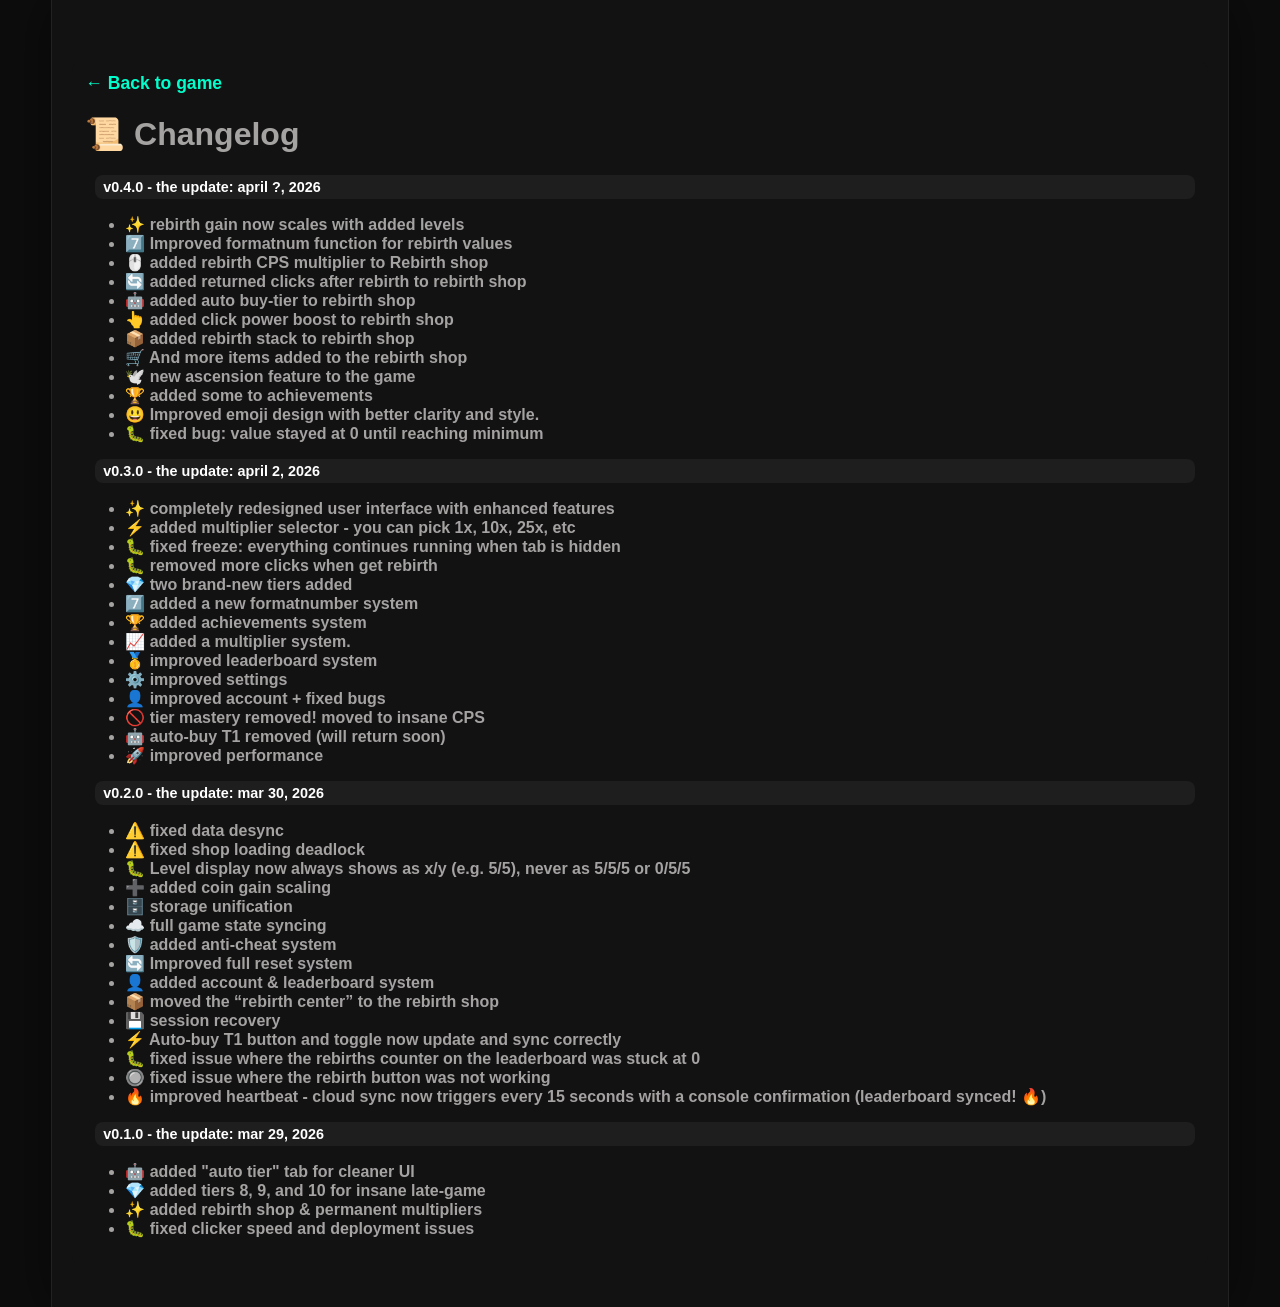
<file: changelog.html>
<!DOCTYPE html>
<html lang="en">
<head>
    <meta charset="UTF-8">
    <meta name="viewport" content="width=device-width, initial-scale=1.0">
    <title>changelog</title>
    <link rel="stylesheet" href="style.css">
    <link rel="stylesheet" href="font.css">
</head>
<body>

    <div class="main">
        <div class="left">

 <div class="changelog" id="versions">
    <div class="multiplier-bar">
        <a href="index.html" class="changelog-link" style="font-family: sans-serif;">← Back to game</a>
        <h1>📜 Changelog</h1>
        
        <div class="version">
            <p class="version-tag">v0.4.0 - the update: april ?, 2026</p>
            <ul>
                <li>✨ rebirth gain now scales with added levels</li>
                <li>7️⃣ Improved formatnum function for rebirth values</li>
                <li>🖱️ added rebirth CPS multiplier to Rebirth shop</li>
                <li>🔄 added returned clicks after rebirth to rebirth shop</li>
                <li>🤖 added auto buy-tier to rebirth shop</li>
                <li>👆 added click power boost to rebirth shop</li>
                <li>📦 added rebirth stack to rebirth shop</li>
                <li>🛒 And more items added to the rebirth shop</li>
                <li>🕊️ new ascension feature to the game</li>
                <li>🏆 added some to achievements</li>
                <li>😃 Improved emoji design with better clarity and style.</li>
                <li>🐛 fixed bug: value stayed at 0 until reaching minimum</li>
            </ul>
        </div>
        <div class="version">
            <p class="version-tag">v0.3.0 - the update: april 2, 2026</p>
            <ul>
                <li>✨ completely redesigned user interface with enhanced features</li>
                <li>⚡ added multiplier selector - you can pick 1x, 10x, 25x, etc</li>
                <li>🐛 fixed freeze: everything continues running when tab is hidden</li>
                <li>🐛 removed more clicks when get rebirth</li>
                <li>💎 two brand-new tiers added</li>
                <li>7️⃣ added a new formatnumber system</li>
                <li>🏆 added achievements system</li>
                <li>📈 added a multiplier system.</li>
                <li>🥇 improved leaderboard system</li>
                <li>⚙️ improved settings</li>
                <li>👤 improved account + fixed bugs</li>
                <li>🚫 tier mastery removed! moved to insane CPS</li>
                <li>🤖 auto-buy T1 removed (will return soon)</li>
                <li>🚀 improved performance </li>
            </ul>
        </div>
        <div class="version">
            <p class="version-tag">v0.2.0 - the update: mar 30, 2026</p>
            <ul>
                <li>⚠️ fixed data desync</li>
                <li>⚠️ fixed shop loading deadlock</li>
                <li>🐛 Level display now always shows as <b>x/y</b> (e.g. 5/5), never as 5/5/5 or 0/5/5</li>
                <li>➕ added coin gain scaling</li>
                <li>🗄️ storage unification</li>
                <li>☁️ full game state syncing</li>
                <li>🛡️ added anti-cheat system</li>
                <li>🔄 Improved full reset system</li>
                <li>👤 added account & leaderboard system</li>
                <li>📦 moved the “rebirth center” to the rebirth shop</li>
                <li>💾 session recovery</li>
                <li>⚡ Auto-buy T1 button and toggle now update and sync correctly</li>
                <li>🐛 fixed issue where the rebirths counter on the leaderboard was stuck at 0</li>
                <li>🔘 fixed issue where the rebirth button was not working</li>
                <li>🔥 improved heartbeat - cloud sync now triggers every 15 seconds with a console confirmation (leaderboard synced! 🔥)</li>
            </ul>
        </div>
        <div class="version">
            <p class="version-tag">v0.1.0 - the update: mar 29, 2026</p>
            <ul>
                <li>🤖 added "auto tier" tab for cleaner UI</li>
                <li>💎 added tiers 8, 9, and 10 for insane late-game</li>
                <li>✨ added rebirth shop & permanent multipliers</li>
                <li>🐛 fixed clicker speed and deployment issues</li>
            </ul>
        </div>
    </div>
</body>
</html>
</file>
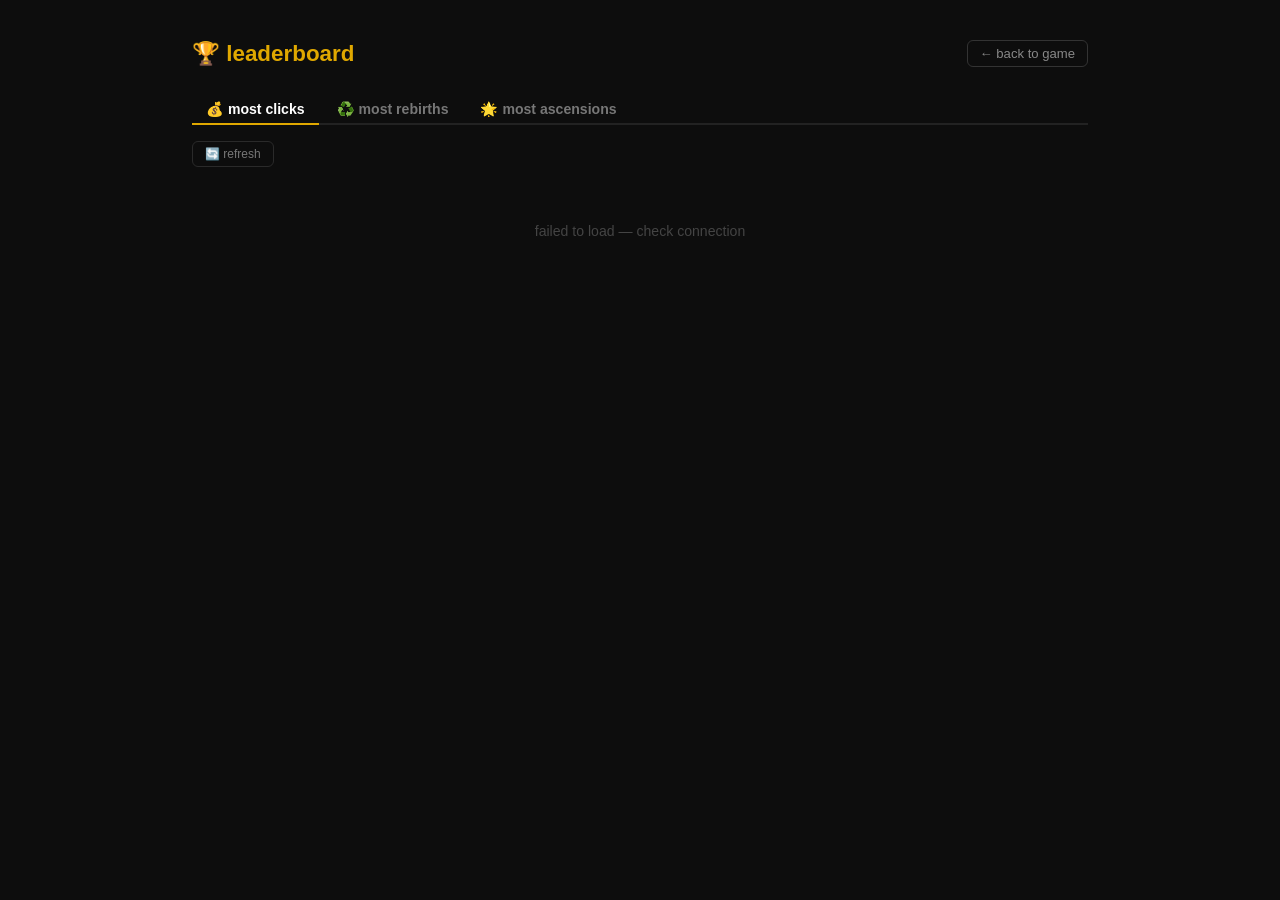
<file: leaderboard.html>
<!DOCTYPE html>
<html lang="en">
<head>
  <meta charset="UTF-8">
  <meta name="viewport" content="width=device-width, initial-scale=1.0">
  <title>leaderboard — ns's infinite clicker z</title>
  <link rel="stylesheet" href="style.css">
  <style>
    .lb-page {
      min-height: 100vh;
      background: #0d0d0d;
      display: flex;
      justify-content: center;
      padding: 40px 20px;
    }

    .lb-container {
      width: min(70vw, 1200px);
      max-width: 1200px;
    }

    .lb-header {
      display: flex;
      align-items: center;
      justify-content: space-between;
      margin-bottom: 28px;
    }

    .lb-title {
      color: #fff;
      font-size: 1.4rem;
      font-family: Arial, sans-serif;
      font-weight: bold;
    }

    .lb-title span {
      color: #e0a800;
    }

    .lb-back {
      color: #888;
      font-size: 0.82rem;
      font-family: Arial, sans-serif;
      text-decoration: none;
      border: 1px solid #333;
      padding: 5px 12px;
      border-radius: 6px;
      transition: color 0.15s, border-color 0.15s;
    }

    .lb-back:hover { color: #fff; border-color: #777; }

    .lb-tabs {
      display: flex;
      gap: 4px;
      margin-bottom: 16px;
      border-bottom: 2px solid #222;
    }

    .lb-tab {
      background: none;
      border: none;
      color: #777;
      font-size: 0.88rem;
      font-family: Arial, sans-serif;
      font-weight: bold;
      padding: 6px 14px;
      cursor: pointer;
      border-bottom: 2px solid transparent;
      margin-bottom: -2px;
      transition: color 0.15s;
    }

    .lb-tab.active { color: #fff; border-bottom-color: #e0a800; }
    .lb-tab:hover:not(.active) { color: #aaa; }

    .lb-table {
      width: 100%;
      border-collapse: collapse;
    }

    .lb-table th {
      color: #555;
      font-size: 0.72rem;
      font-family: Arial, sans-serif;
      text-transform: uppercase;
      letter-spacing: 0.06em;
      padding: 0 12px 10px;
      text-align: left;
      border-bottom: 1px solid #1e1e1e;
    }

    .lb-table th:last-child { text-align: right; }

    .lb-row {
      border-bottom: 1px solid #181818;
      transition: background 0.1s;
    }

    .lb-row:hover { background: #161616; }

    .lb-row td {
      padding: 12px;
      font-family: Arial, sans-serif;
      font-size: 0.88rem;
      vertical-align: middle;
    }

    .lb-rank {
      color: #555;
      font-size: 0.8rem;
      width: 36px;
    }

    .lb-rank.gold   { color: #ffd700; font-weight: bold; font-size: 1rem; }
    .lb-rank.silver { color: #c0c0c0; font-weight: bold; font-size: 1rem; }
    .lb-rank.bronze { color: #cd7f32; font-weight: bold; font-size: 1rem; }

    .lb-name {
      color: #e0e0e0;
      font-weight: bold;
    }

    .lb-name.is-you { color: #15eb55; }
    .lb-name.is-you::after { content: ' (you)'; color: #555; font-size: 0.72rem; font-weight: normal; }

    .lb-val {
      color: #aaa;
      text-align: right;
    }

    .lb-empty {
      color: #444;
      font-size: 0.88rem;
      font-family: Arial, sans-serif;
      text-align: center;
      padding: 40px 0;
    }

    .lb-loading {
      color: #555;
      font-size: 0.88rem;
      font-family: Arial, sans-serif;
      text-align: center;
      padding: 40px 0;
      animation: lb-pulse 1.2s ease infinite;
    }

    @keyframes lb-pulse {
      0%, 100% { opacity: 1; }
      50% { opacity: 0.4; }
    }

    .lb-refresh {
      background: none;
      border: 1px solid #2a2a2a;
      color: #777;
      font-size: 0.75rem;
      font-family: Arial, sans-serif;
      padding: 5px 12px;
      border-radius: 6px;
      cursor: pointer;
      margin-bottom: 16px;
      transition: color 0.15s, border-color 0.15s;
    }

    .lb-refresh:hover { color: #aaa; border-color: #444; }

    .lb-you-row td { background: #0d1a0d; }
    .lb-you-row:hover td { background: #0f200f; }
  </style>
</head>
<body>
  <div class="lb-page">
    <div class="lb-container">

      <div class="lb-header">
        <div class="lb-title">🏆 <span>leaderboard</span></div>
        <a href="index.html" class="lb-back">← back to game</a>
      </div>

      <div class="lb-tabs">
        <button class="lb-tab active" onclick="switchTab('clicks')">💰 most clicks</button>
        <button class="lb-tab" onclick="switchTab('rebirths')">♻️ most rebirths</button>
        <button class="lb-tab" onclick="switchTab('ascensions')">🌟 most ascensions</button>
      </div>

      <button class="lb-refresh" onclick="loadLeaderboard()">🔄 refresh</button>

      <div id="lb-content">
        <div class="lb-loading">loading...</div>
      </div>

    </div>
  </div>

  <script>
    const SB_URL = 'https://hrmnvtbpjjpsxmhtacgz.supabase.co';
    const SB_KEY = 'sb_publishable_jlbV4rkPHukjiGew8jV9Mw_k2Mo4_rg';
    const SESSION_KEY = 'ns_clicker_session';

    let currentTab = 'clicks';
    let currentUser = null;

    try {
      const s = localStorage.getItem(SESSION_KEY);
      if (s) currentUser = JSON.parse(s);
    } catch {}

    function formatNum(n) {
      if (n >= 1e15) return (n / 1e15).toFixed(2) + 'Qd';
      if (n >= 1e12) return (n / 1e12).toFixed(2) + 'T';
      if (n >= 1e9)  return (n / 1e9).toFixed(2)  + 'B';
      if (n >= 1e6)  return (n / 1e6).toFixed(2)  + 'M';
      if (n >= 1e3)  return (n / 1e3).toFixed(1)  + 'K';
      return Math.floor(n).toString();
    }

    function rankLabel(i) {
      if (i === 0) return { text: '🥇', cls: 'gold' };
      if (i === 1) return { text: '🥈', cls: 'silver' };
      if (i === 2) return { text: '🥉', cls: 'bronze' };
      return { text: `#${i + 1}`, cls: '' };
    }

    function switchTab(tab) {
      currentTab = tab;
      document.querySelectorAll('.lb-tab').forEach((b, i) => {
        b.classList.toggle('active',
          (i === 0 && tab === 'clicks') ||
          (i === 1 && tab === 'rebirths') ||
          (i === 2 && tab === 'ascensions')
        );
      });
      loadLeaderboard();
    }

    async function loadLeaderboard() {
      document.getElementById('lb-content').innerHTML = '<div class="lb-loading">loading...</div>';

      const col = currentTab === 'clicks' ? 'clicks' : currentTab === 'rebirths' ? 'rebirths' : 'ascensions';
      const url = `${SB_URL}/rest/v1/players?select=username,clicks,rebirths,ascensions&order=${col}.desc.nullslast&limit=50`;

      try {
        const res = await fetch(url, {
          headers: { 'apikey': SB_KEY, 'Authorization': `Bearer ${SB_KEY}` }
        });
        const rows = await res.json();

        if (!rows || rows.length === 0) {
          document.getElementById('lb-content').innerHTML = '<div class="lb-empty">no players yet — be the first!</div>';
          return;
        }

        const colLabel = col === 'clicks' ? 'clicks' : col === 'rebirths' ? 'rebirths' : 'ascensions';

        const html = `
          <table class="lb-table">
            <thead>
              <tr>
                <th>#</th>
                <th>player</th>
                <th style="text-align:right">${colLabel}</th>
              </tr>
            </thead>
            <tbody>
              ${rows.map((row, i) => {
                const rank = rankLabel(i);
                const isYou = currentUser && row.username === currentUser.username;
                const val = col === 'clicks' ? formatNum(row.clicks)
                          : col === 'rebirths' ? formatNum(row.rebirths)
                          : (row.ascensions != null ? row.ascensions : '—');
                return `
                  <tr class="lb-row ${isYou ? 'lb-you-row' : ''}">
                    <td class="lb-rank ${rank.cls}">${rank.text}</td>
                    <td class="lb-name ${isYou ? 'is-you' : ''}">${row.username}</td>
                    <td class="lb-val">${val}</td>
                  </tr>
                `;
              }).join('')}
            </tbody>
          </table>
        `;
        document.getElementById('lb-content').innerHTML = html;
      } catch (e) {
        document.getElementById('lb-content').innerHTML = '<div class="lb-empty">failed to load — check connection</div>';
      }
    }

    loadLeaderboard();
  </script>
</body>
</html>
</file>
<file: style.css>
* {
    box-sizing: border-box;
}

/*-------------------Screen-------------------*/

body {
    margin: 0;
    padding: 0;
    min-height: 100vh;
    background-color: #0d0d0d;
    display: flex;
    justify-content: center;
}

.main {
    width: 92%;
    min-height: 100vh;
    background-color: #121212;
    display: flex;
    padding: 20px;
    box-shadow: 0 0 50px rgba(0, 0, 0, 0.5);
    border-left: 1px solid #222222;
    border-right: 1px solid #222222;
}

.left {
    flex: 1;
    display: flex;
    flex-direction: column;
    align-items: center;
    padding-top: 40px;
    background-color: #121212;
}

/* stat box */
.left .stat-box {
    background-color: #1e1e1e;
    margin-top: -40px;
    padding: 12px;
    border-radius: 12px;
    margin-bottom: 20px;
    width: 100%;
    text-transform: lowercase;
    color: #00ffcc;
    font-size: 1.1rem;
}

.stat-grid {
    display: flex;
    justify-content: space-between;
    gap: 12px;
    width: 100%;
}

.stat-item {
    flex: 1;
    display: flex;
    flex-direction: column;
    align-items: center;
    min-width: 0;
}

.stat-label { /* Clicks, Rebirth, */
    color: #e7e7e7;
    font-size: 1.25rem;
    font-weight: bold;
    margin-bottom: 6px;
    text-transform: lowercase;
}

.stat-value {
    color: #FFCC00;
    font-size: 1.7rem;
    font-weight: bold;
    font-family: 'Arial', sans-serif;
    display: block;
    word-break: break-all;
    text-transform: none;
}

/*------------Multiplier container------------*/

.multiplier-container {
    gap: 2px;
    margin-top: 8px;
    margin-left: -5px;
    align-self: flex-start;
    width: 100%;
    background: none;
    padding: 4px;
    border-radius: 12px;
    border: 0px solid rgba(255, 255, 255, 0.1);
}

/* The specific font chosen */
.mult-btn {
    background: transparent;
    border: none;
    color: white;
    padding: 8px 16px;
    border-radius: 8px;
    font-family: sans-serif;
    font-weight: bold;
    transition: all 0.2s ease;
}

/* The text color */
.mult-btn.active {
    background: none;
    color: #1bff7a;
}

.mult-btn:hover {
    background: rgba(255, 255, 255, 0.1);
}

/* 1, 10, 25, 50, max */
.multiplier-bar {
    color: #a5a2a2;
    background: none;
    font-size: 1rem;
    font-family: sans-serif;
    padding: 1px 1px;
    border-radius: 5px 5px 0 0;
    width: 100%;
}

/*---------------------------------------------*/

.clicks-cost {
    color: #15eb55;
    font-size: 1.7rem;
    font-family: 'Arial', sans-serif;
    display: block;
    margin-top: 0px;
    text-transform:none
}

.cps-label {
    color: #888;
    font-size: 0.9rem;
    margin-bottom: 0;
    text-transform: lowercase;
}

/* clicker button */
.click-btn {
    padding: 5px 20px;
    background: #6200EE;
    box-shadow: 0 5px #3700b3;
    border: none;
    border-radius: 20px;
    cursor: pointer;
    transition: transform 0.1s;
    outline: none;
    margin-top: 20px;
}

.click-btn img {
    width: 100px;
    filter: drop-shadow(0 0 15px rgba(0, 255, 204, 0.2));
    pointer-events: none;
}

.click-btn:active {
    transform: scale(0.95);
    box-shadow: 0 2px #3700b3;
}

@keyframes pop {
    0%   { transform: scale(1); }
    40%  { transform: scale(0.92); }
    100% { transform: scale(1); }
}

.click-btn.pop {
    animation: pop 0.12s ease;
}

/* nav tabs */
.nav-container {
    display: flex;
    align-items: center;
    gap: 8px;
    margin-top: 20px;
    width: 100%;
    border-bottom: 2px solid rgba(65, 61, 61, 0.596);
    padding-bottom: 0px;
}

/* Push the last button (Settings) to the right */
.nav-container .nav-btn:last-child {
    margin-left: auto;
}

.nav-btn {
    background: none;
    border: none;
    color: #a5a2a2;
    font-size: 1rem;
    font-weight: bold;
    cursor: pointer;
    padding: 4px 10px;
    border-radius: 6px 6px 0 0;
    text-transform: lowercase;
    transition: background 0.15s;
}

.nav-btn:hover {
    background: rgba(204, 0, 0, 0.15);
}

.nav-btn.active {
    background: rgba(78, 77, 82, 0.25);
    color: #ffffff;
    border-bottom: 2px solid #585454;
}

/* shop panel */
.shop-panel {
    width: 100%;
    margin-top: 12px;
}

.hidden {
    display: none !important;
}

.shop-panel.hidden {
    display: none;
}

/*--------------------Tiers--------------------*/

/* tier grid */
.tier-grid {
    display: grid;
    grid-template-columns: repeat(3, 1fr);
    gap: 10px;
    width: 100%;
}

/* tier card */
.tier-card {
    background-color: #1e1e1e;
    border: 1px solid #2e2e2e;
    border-radius: 12px;
    padding: 14px 12px;
    display: flex;
    flex-direction: column;
    align-items: center;
    gap: 8px;
    transition: border-color 0.2s, background 0.2s;
}

.tier-card:not(.tier-locked):hover {
    background-color: #252525;
    border-color: #555;
}

.tier-card.tier-locked {
    opacity: 0.45;
}

.tier-name {
    color: #ffffff;
    font-weight: bold;
    font-size: 1rem;
    font-family: Arial, sans-serif;
}

.tier-stats {
    color: #aaaaaa;
    font-size: 0.78rem;
    font-family: Arial, sans-serif;
    text-align: center;
}

.tier-buy-btn {
    width: 100%;
    padding: 6px 0;
    background-color: #2a2a2a;
    border: 1px solid #3a3a3a;
    border-radius: 6px;
    color: #888;
    font-size: 0.85rem;
    font-family: Arial, sans-serif;
    cursor: not-allowed;
    transition: background 0.15s, color 0.15s;
}

.tier-buy-btn.buyable {
    background-color: #2e2e2e;
    color: #ccc;
    cursor: pointer;
    border-color: #555;
}

.tier-buy-btn.buyable:hover {
    background-color: #3a3a3a;
    color: #fff;
}

.tier-owned {
    color: #555;
    font-size: 0.75rem;
    font-family: Arial, sans-serif;
}

.tier-owned.has-owned {
    color: #e0a800;
}

/*------------------Rebirths------------------*/

.rebirth-card {
    background-color: #1e1e1e;
    border: 1px solid #2e2e2e;
    border-radius: 12px;
    padding: 20px 16px;
    display: flex;
    flex-direction: column;
    align-items: center;
    gap: 8px;
    margin-top: 8px;
}

.rebirth-title {
    color: #ffffff;
    font-weight: bold;
    font-size: 1.1rem;
    font-family: Arial, sans-serif;
}

.rebirth-desc {
    color: #aaaaaa;
    font-size: 0.82rem;
    font-family: Arial, sans-serif;
    text-align: center;
    line-height: 1.5;
}

.rebirth-cost-label {
    color: #15eb55;
    font-size: 0.82rem;
    font-family: Arial, sans-serif;
}

.rebirth-owned {
    color: #e0a800;
    font-size: 0.78rem;
    font-family: Arial, sans-serif;
}

.rebirth-btn {
    width: 100%;
    padding: 8px 0;
    background-color: #2a2a2a;
    border: 1px solid #3a3a3a;
    border-radius: 6px;
    color: #888;
    font-size: 0.85rem;
    font-family: Arial, sans-serif;
    cursor: not-allowed;
    margin-top: 4px;
    transition: background 0.15s, color 0.15s;
}

.rebirth-btn.rebirth-buyable {
    background-color: #2e1a1a;
    color: #ff6b6b;
    cursor: pointer;
    border-color: #ff4444;
}

.rebirth-btn.rebirth-buyable:hover {
    background-color: #3a2020;
    color: #ff4444;
}

/*-----------Rebirth Upgrade Shop-------------*/

.rb-section-label {
    color: #e0a800;
    font-size: 0.78rem;
    font-family: Arial, sans-serif;
    font-weight: bold;
    letter-spacing: 0.08em;
    text-transform: uppercase;
    border-bottom: 1px solid #e0a80055;
    padding-bottom: 6px;
    margin-bottom: 12px;
    margin-top: 8px;
    width: 100%;
}

.rb-upg-grid {
    display: grid;
    grid-template-columns: repeat(3, 1fr);
    gap: 10px;
    width: 100%;
}

.rb-upg-card {
    background-color: #1a1a1a;
    border: 1px solid #2e2e2e;
    border-radius: 12px;
    padding: 14px 12px;
    display: flex;
    flex-direction: column;
    align-items: center;
    gap: 8px;
    transition: border-color 0.2s;
}

.rb-upg-card:hover {
    border-color: #e0a80066;
}

.rb-upg-title {
    color: #ffffff;
    font-weight: bold;
    font-size: 0.9rem;
    font-family: Arial, sans-serif;
    text-align: center;
}

.rb-upg-desc {
    color: #aaaaaa;
    font-size: 0.78rem;
    font-family: Arial, sans-serif;
    text-align: center;
    line-height: 1.4;
    min-height: 2.8em;
}

.rb-upg-btn {
    width: 100%;
    padding: 6px 0;
    background-color: #2a2a2a;
    border: 1px solid #3a3a3a;
    border-radius: 6px;
    color: #888;
    font-size: 0.8rem;
    font-family: Arial, sans-serif;
    cursor: not-allowed;
    transition: background 0.15s, color 0.15s;
}

.rb-upg-btn.buyable {
    background-color: #2a2200;
    border-color: #e0a800;
    color: #e0a800;
    cursor: pointer;
}

.rb-upg-btn.buyable:hover {
    background-color: #3a3000;
    color: #ffd000;
}

.rb-upg-btn.maxed {
    background-color: #1a2a1a;
    border-color: #2a5a2a;
    color: #4caf50;
    cursor: default;
}

.rb-upg-level {
    color: #555;
    font-size: 0.72rem;
    font-family: Arial, sans-serif;
}

.rebirth-gain-label {
    color: #e0a800;
    font-size: 0.82rem;
    font-family: Arial, sans-serif;
}

.rebirth-btn.rebirth-buyable {
    background-color: #2a2200;
    color: #e0a800;
    cursor: pointer;
    border-color: #e0a800;
    font-weight: bold;
    font-size: 1rem;
    letter-spacing: 0.05em;
}

.rebirth-btn.rebirth-buyable:hover {
    background-color: #3a3000;
    color: #ffd000;
}

/*------------------Settings------------------*/

.reset-btn {
    margin-top: 20px;
    background: none;
    border: 1px solid #333;
    color: #ffffff;
    font-size: 0.75rem;
    padding: 5px 12px;
    border-radius: 6px;
    cursor: pointer;
    font-family: Arial, sans-serif;
    transition: color 0.15s, border-color 0.15s;
}

.reset-btn:hover {
    color: #ff4444;
    border-color: #ff4444;
}

/* settings panel */
.settings-section {
    margin-top: 16px;
    padding: 16px;
    background-color: #1e1e1e;
    border: 1px solid #2e2e2e;
    border-radius: 12px;
}

.settings-label {
    color: #ff3636;
    font-size: 0.75rem;
    font-family: Arial, sans-serif;
    text-transform: lowercase;
    margin: 0 0 10px 0;
    letter-spacing: 0.05em;
}

.settings-reset-btn {
    margin-top: 0;
}

/*-----------------Changeolog-----------------*/

.version-footer {
    margin-top: 16px;
    padding: 16px;
    background-color: none;
    border: 1px solid none;
    border-radius: 12px;
}

.version-btn {
    margin-top: 20px;
    background: none;
    border: 1px solid #333;
    color: #ffffff;
    font-size: 0.75rem;
    padding: 5px 12px;
    border-radius: 6px;
    cursor: pointer;
    transition: color 0.15s, border-color 0.15s;
}

/*--------------------------------------------*/

/*-----------------Achievements---------------*/

.ach-grid {
    width: 100%;
}

.ach-summary {
    display: flex;
    justify-content: space-between;
    align-items: center;
    color: #888;
    font-size: 0.75rem;
    font-family: Arial, sans-serif;
    padding: 6px 2px 10px;
    border-bottom: 1px solid #2a2a2a;
    margin-bottom: 12px;
}

.ach-summary-bonus {
    color: #15eb55;
    font-weight: bold;
}

.ach-grid-inner {
    display: grid;
    grid-template-columns: repeat(3, 1fr);
    gap: 8px;
    width: 100%;
}

.ach-card {
    background-color: #1a1a1a;
    border: 1px solid #2a2a2a;
    border-radius: 10px;
    padding: 12px 10px;
    display: flex;
    flex-direction: column;
    align-items: center;
    gap: 5px;
    text-align: center;
    transition: border-color 0.2s;
}

.ach-card.ach-unlocked {
    border-color: #e0a80066;
    background-color: #1e1c10;
}

.ach-card.ach-unlocked:hover {
    border-color: #e0a800aa;
}

.ach-card.ach-locked {
    opacity: 0.5;
}

.ach-icon {
    font-size: 1.4rem;
}

.ach-name {
    color: #ffffff;
    font-weight: bold;
    font-size: 0.78rem;
    font-family: Arial, sans-serif;
}

.ach-card.ach-locked .ach-name {
    color: #555;
}

.ach-desc {
    color: #888;
    font-size: 0.7rem;
    font-family: Arial, sans-serif;
    line-height: 1.3;
}

.ach-bonus {
    color: #15eb55;
    font-size: 0.7rem;
    font-family: Arial, sans-serif;
    font-weight: bold;
    margin-top: 2px;
}

.ach-bonus-hidden {
    color: #333;
}

/*-----------Achievement Toast Popup----------*/

.ach-toast {
    position: fixed;
    bottom: 24px;
    right: 24px;
    background: #1e1c10;
    border: 1px solid #e0a800;
    border-radius: 12px;
    padding: 12px 16px;
    display: flex;
    align-items: center;
    gap: 10px;
    z-index: 9999;
    box-shadow: 0 4px 24px rgba(224, 168, 0, 0.2);
    transform: translateY(80px);
    opacity: 0;
    transition: transform 0.35s cubic-bezier(0.34, 1.56, 0.64, 1), opacity 0.35s ease;
    pointer-events: none;
    min-width: 200px;
}

.ach-toast.ach-toast-show {
    transform: translateY(0);
    opacity: 1;
}

.ach-toast-icon {
    font-size: 1.5rem;
}

.ach-toast-text {
    display: flex;
    flex-direction: column;
    gap: 2px;
}

.ach-toast-title {
    color: #ffffff;
    font-weight: bold;
    font-size: 0.85rem;
    font-family: Arial, sans-serif;
}

.ach-toast-bonus {
    color: #15eb55;
    font-size: 0.75rem;
    font-family: Arial, sans-serif;
    font-weight: bold;
}

/*-----------Multiplier Minigame--------------*/

.mu-minigame {
    width: 100%;
}

.mu-header {
    display: flex;
    flex-wrap: wrap;
    gap: 6px 16px;
    margin-bottom: 10px;
    padding-bottom: 10px;
    border-bottom: 1px solid #222;
}

.mu-stat-row {
    display: flex;
    align-items: baseline;
    gap: 6px;
}

.mu-label {
    color: #666;
    font-size: 0.72rem;
    font-family: Arial, sans-serif;
    text-transform: lowercase;
}

.mu-value {
    color: #c0c0c0;
    font-size: 0.82rem;
    font-family: Arial, sans-serif;
    font-weight: bold;
}

.mu-value-main {
    color: #a78bfa;
    font-size: 1rem;
}

.mu-upgrades {
    display: grid;
    grid-template-columns: repeat(3, 1fr);
    gap: 8px;
}

.mu-card {
    background: #1a1a1a;
    border: 1px solid #2a2a2a;
    border-radius: 8px;
    padding: 10px 8px;
    display: flex;
    flex-direction: column;
    align-items: center;
    gap: 5px;
    text-align: center;
    transition: border-color 0.2s;
}

.mu-card:not(.mu-locked):not(.mu-maxed):hover {
    border-color: #a78bfa66;
}

.mu-card.mu-locked {
    opacity: 0.4;
}

.mu-card.mu-maxed {
    border-color: #2a3a2a;
    background: #141e14;
}

.mu-name {
    color: #e0e0e0;
    font-size: 0.75rem;
    font-weight: bold;
    font-family: Arial, sans-serif;
}

.mu-desc {
    color: #777;
    font-size: 0.67rem;
    font-family: Arial, sans-serif;
    line-height: 1.3;
}

.mu-cost {
    color: #a78bfa;
    font-size: 0.72rem;
    font-family: Arial, sans-serif;
    font-weight: bold;
}

.mu-card.mu-maxed .mu-cost {
    color: #4caf50;
}

.mu-btn {
    width: 100%;
    padding: 4px 0;
    background: #222;
    border: 1px solid #333;
    border-radius: 5px;
    color: #555;
    font-size: 0.75rem;
    font-family: Arial, sans-serif;
    cursor: not-allowed;
    transition: background 0.15s, color 0.15s;
}

.mu-btn-buy {
    background: #1e1630;
    border-color: #a78bfa;
    color: #a78bfa;
    cursor: pointer;
}

.mu-btn-buy:hover {
    background: #2a1f45;
    color: #c4b5fd;
}

.mu-btn-maxed {
    background: #1a2a1a;
    border-color: #2a5a2a;
    color: #4caf50;
    cursor: default;
}

.mu-locked-hint {
    margin-top: 10px;
    color: #444;
    font-size: 0.7rem;
    font-family: Arial, sans-serif;
    text-align: center;
    font-style: italic;
}

/*--------------------------------------------*/
/*-------------------Account------------------*/

.acc-card {
    background: #1a1a1a;
    border: 1px solid #2a2a2a;
    border-radius: 12px;
    padding: 16px;
    display: flex;
    flex-direction: column;
    gap: 8px;
}

.acc-title {
    color: #fff;
    font-size: 1rem;
    font-weight: bold;
    font-family: Arial, sans-serif;
}

.acc-desc {
    color: #666;
    font-size: 0.78rem;
    font-family: Arial, sans-serif;
    line-height: 1.4;
}

.acc-error {
    background: #2a1010;
    border: 1px solid #ff444455;
    border-radius: 6px;
    color: #ff6b6b;
    font-size: 0.78rem;
    font-family: Arial, sans-serif;
    padding: 8px 10px;
}

.acc-tabs {
    display: flex;
    gap: 4px;
    border-bottom: 1px solid #222;
    margin-bottom: 4px;
}

.acc-tab {
    background: none;
    border: none;
    color: #555;
    font-size: 0.82rem;
    font-family: Arial, sans-serif;
    font-weight: bold;
    padding: 5px 12px;
    cursor: pointer;
    border-bottom: 2px solid transparent;
    margin-bottom: -1px;
    transition: color 0.15s;
}

.acc-tab.active { color: #fff; border-bottom-color: #15eb55; }
.acc-tab:hover:not(.active) { color: #aaa; }

.acc-form {
    display: flex;
    flex-direction: column;
    gap: 8px;
}

.acc-input {
    background: #111;
    border: 1px solid #2e2e2e;
    border-radius: 7px;
    color: #e0e0e0;
    font-size: 0.88rem;
    font-family: Arial, sans-serif;
    padding: 9px 12px;
    outline: none;
    transition: border-color 0.15s;
}

.acc-input:focus { border-color: #15eb55; }

.acc-btn {
    width: 100%;
    padding: 9px 0;
    border-radius: 7px;
    font-size: 0.85rem;
    font-family: Arial, sans-serif;
    font-weight: bold;
    cursor: pointer;
    border: 1px solid #333;
    background: #1e1e1e;
    color: #aaa;
    transition: background 0.15s, color 0.15s, border-color 0.15s;
    display: block;
}

.acc-btn-primary {
    background: #0d2b0d;
    border-color: #15eb55;
    color: #15eb55;
}

.acc-btn-primary:hover { background: #122b12; color: #3fff7a; }
.acc-btn-primary:disabled { opacity: 0.5; cursor: not-allowed; }

.acc-btn-save {
    background: #0d1f2b;
    border-color: #3b82f6;
    color: #3b82f6;
}
.acc-btn-save:hover { background: #122333; color: #60a5fa; }

.acc-btn-logout { color: #888; }
.acc-btn-logout:hover { color: #ff6b6b; border-color: #ff4444; }

.acc-btn-lb {
    background: #1e1c10;
    border-color: #e0a800;
    color: #e0a800;
}
.acc-btn-lb:hover { background: #2a2710; color: #ffd000; }

.acc-stat-row {
    display: flex;
    justify-content: space-between;
    align-items: center;
    padding: 4px 0;
    border-bottom: 1px solid #1e1e1e;
}

.acc-stat-label {
    color: #555;
    font-size: 0.75rem;
    font-family: Arial, sans-serif;
}

.acc-stat-val {
    color: #e0a800;
    font-size: 0.85rem;
    font-family: Arial, sans-serif;
    font-weight: bold;
}

/*--------------------------------------------*/
/*------------------Auto-Buy------------------*/

.ab-grid {
    display: grid;
    grid-template-columns: repeat(3, 1fr);
    gap: 8px;
    width: 100%;
}

.ab-card {
    background: #1a1a1a;
    border: 1px solid #2a2a2a;
    border-radius: 8px;
    padding: 10px 8px;
    display: flex;
    flex-direction: column;
    align-items: center;
    gap: 7px;
    text-align: center;
}

.ab-tier-name {
    color: #e0e0e0;
    font-size: 0.78rem;
    font-weight: bold;
    font-family: Arial, sans-serif;
}

.ab-unlock-btn {
    width: 100%;
    padding: 5px 0;
    background: #1e1e1e;
    border: 1px solid #333;
    border-radius: 5px;
    color: #555;
    font-size: 0.72rem;
    font-family: Arial, sans-serif;
    cursor: not-allowed;
    transition: background 0.15s, color 0.15s, border-color 0.15s;
}

.ab-unlock-btn.ab-can-afford {
    background: #1a1a2e;
    border-color: #a78bfa;
    color: #a78bfa;
    cursor: pointer;
}

.ab-unlock-btn.ab-can-afford:hover {
    background: #22203a;
    color: #c4b5fd;
}

.ab-toggle {
    width: 100%;
    padding: 5px 0;
    border-radius: 5px;
    font-size: 0.78rem;
    font-family: Arial, sans-serif;
    font-weight: bold;
    cursor: pointer;
    border: 1px solid;
    transition: background 0.15s, color 0.15s;
}

.ab-toggle.ab-on {
    background: #0d2b0d;
    border-color: #15eb55;
    color: #15eb55;
}

.ab-toggle.ab-on:hover {
    background: #122b12;
}

.ab-toggle.ab-off {
    background: #2a1010;
    border-color: #ff444466;
    color: #ff6b6b;
}

.ab-toggle.ab-off:hover {
    background: #331515;
}

.ab-card.ab-locked {
    opacity: 0.6;
}

.ab-empty {
    color: #444;
    font-size: 0.78rem;
    font-family: Arial, sans-serif;
    text-align: center;
    padding: 12px 0;
    grid-column: 1 / -1;
}

/*--------------------------------------------*/

/*-----------------Auto-Rebirth---------------*/

.ab-controls {
    display: flex;
    gap: 6px;
    margin-bottom: 8px;
    grid-column: 1 / -1;
}

.ab-ctrl-btn {
    padding: 5px 12px;
    border-radius: 6px;
    font-size: 0.75rem;
    font-family: Arial, sans-serif;
    font-weight: bold;
    cursor: pointer;
    border: 1px solid;
    transition: background 0.15s;
}

.ab-ctrl-off {
    background: #2a1010;
    border-color: #ff444466;
    color: #ff6b6b;
}
.ab-ctrl-off:hover { background: #331515; }

.ab-ctrl-on {
    background: #0d2b0d;
    border-color: #15eb5566;
    color: #15eb55;
}
.ab-ctrl-on:hover { background: #122b12; }

.ar-card {
    background: #1a1a1a;
    border: 1px solid #2a2a2a;
    border-radius: 10px;
    padding: 14px 12px;
    display: flex;
    flex-direction: column;
    gap: 10px;
    margin-top: 4px;
}

.ar-card.ar-locked {
    opacity: 0.7;
}

.ar-header {
    display: flex;
    align-items: center;
    justify-content: space-between;
}

.ar-title {
    color: #fff;
    font-size: 0.9rem;
    font-weight: bold;
    font-family: Arial, sans-serif;
}

.ar-desc {
    color: #888;
    font-size: 0.78rem;
    font-family: Arial, sans-serif;
    line-height: 1.4;
}

.ar-desc b { color: #e0a800; }

.ar-unlock-btn {
    width: 100%;
    padding: 7px 0;
    background: #1e1e1e;
    border: 1px solid #333;
    border-radius: 6px;
    color: #555;
    font-size: 0.82rem;
    font-family: Arial, sans-serif;
    cursor: not-allowed;
    transition: background 0.15s, color 0.15s, border-color 0.15s;
}

.ar-unlock-btn.ar-can-afford {
    background: #1a1a2e;
    border-color: #a78bfa;
    color: #a78bfa;
    cursor: pointer;
}
.ar-unlock-btn.ar-can-afford:hover { background: #22203a; color: #c4b5fd; }

.ar-toggle {
    padding: 4px 12px;
    border-radius: 5px;
    font-size: 0.78rem;
    font-family: Arial, sans-serif;
    font-weight: bold;
    cursor: pointer;
    border: 1px solid;
    transition: background 0.15s;
}

.ar-toggle.ar-on {
    background: #0d2b0d;
    border-color: #15eb55;
    color: #15eb55;
}
.ar-toggle.ar-on:hover { background: #122b12; }

.ar-toggle.ar-off {
    background: #2a1010;
    border-color: #ff444466;
    color: #ff6b6b;
}
.ar-toggle.ar-off:hover { background: #331515; }

.ar-thresh-grid {
    display: flex;
    flex-wrap: wrap;
    gap: 5px;
}

.ar-thresh-btn {
    padding: 4px 10px;
    border-radius: 5px;
    font-size: 0.75rem;
    font-family: Arial, sans-serif;
    background: #222;
    border: 1px solid #333;
    color: #777;
    cursor: pointer;
    transition: background 0.15s, color 0.15s, border-color 0.15s;
}

.ar-thresh-input-group {
    display: flex;
    gap: 6px;
}

.ar-custom-input {
    flex: 1;
    padding: 6px 10px;
    border-radius: 5px;
    border: 1px solid #333;
    background: #1e1e1e;
    color: #ccc;
    font-size: 0.82rem;
    font-family: Arial, sans-serif;
    outline: none;
    transition: border-color 0.15s;
}

.ar-custom-input:focus {
    border-color: #a78bfa;
}

.ar-apply-btn {
    padding: 6px 14px;
    border-radius: 5px;
    border: 1px solid #a78bfa;
    background: #1a1a2e;
    color: #a78bfa;
    font-size: 0.82rem;
    font-family: Arial, sans-serif;
    font-weight: bold;
    cursor: pointer;
    transition: background 0.15s, color 0.15s;
}

.ar-apply-btn:hover {
    background: #22203a;
    color: #c4b5fd;
}

.ar-thresh-btn:hover { background: #2a2a2a; color: #aaa; }

.ar-thresh-btn.ar-thresh-active {
    background: #1e1c10;
    border-color: #e0a800;
    color: #e0a800;
}

/*--------------------------------------------*/
/*────────────────── Ascension ─────────────────────────────*/

/* Center card */
.asc-center-card {
    background: #1a1208;
    border: 1px solid #3a2a0a;
    border-radius: 14px;
    padding: 20px 16px;
    display: flex;
    flex-direction: column;
    align-items: center;
    gap: 10px;
    margin-top: 8px;
    transition: border-color 0.3s, box-shadow 0.3s;
}

.asc-center-card.asc-ready {
    border-color: #f59e0b;
    box-shadow: 0 0 24px rgba(245, 158, 11, 0.15);
}

.asc-center-title {
    color: #f59e0b;
    font-weight: bold;
    font-size: 1.15rem;
    font-family: Arial, sans-serif;
    letter-spacing: 0.04em;
}

.asc-center-desc {
    color: #888;
    font-size: 0.78rem;
    font-family: Arial, sans-serif;
    text-align: center;
    line-height: 1.55;
}

.asc-center-req {
    font-size: 0.82rem;
    font-family: Arial, sans-serif;
    color: #888;
}

.asc-req-met   { color: #f59e0b; font-weight: bold; }
.asc-req-unmet { color: #555; }

.asc-center-gain {
    color: #fcd34d;
    font-size: 0.82rem;
    font-family: Arial, sans-serif;
}

.asc-center-stats {
    color: #666;
    font-size: 0.75rem;
    font-family: Arial, sans-serif;
}

/* Ascend button */
.asc-btn {
    width: 100%;
    padding: 10px 0;
    background: #1a1a1a;
    border: 1px solid #333;
    border-radius: 8px;
    color: #555;
    font-size: 0.9rem;
    font-family: Arial, sans-serif;
    font-weight: bold;
    cursor: not-allowed;
    letter-spacing: 0.08em;
    transition: background 0.2s, color 0.2s, box-shadow 0.2s;
}

.asc-btn.asc-btn-ready {
    background: #1a1208;
    border-color: #f59e0b;
    color: #f59e0b;
    cursor: pointer;
}

.asc-btn.asc-btn-ready:hover {
    background: #251a0c;
    color: #fcd34d;
    box-shadow: 0 0 14px rgba(245, 158, 11, 0.3);
}

/* Upgrade grid */
.asc-upg-grid {
    display: grid;
    grid-template-columns: repeat(3, 1fr);
    gap: 10px;
    width: 100%;
}

.asc-upg-card {
    background: #1a1208;
    border: 1px solid #2e2008;
    border-radius: 12px;
    padding: 14px 12px;
    display: flex;
    flex-direction: column;
    align-items: center;
    gap: 8px;
    transition: border-color 0.2s;
}

.asc-upg-card:hover {
    border-color: #f59e0b66;
}

.asc-upg-card.asc-upg-card-maxed {
    background: #12180a;
    border-color: #4ade8044;
}

.asc-upg-card.asc-upg-card-locked {
    opacity: 0.5;
}

.asc-upg-title {
    color: #f59e0b;
    font-size: 0.82rem;
    font-weight: bold;
    font-family: Arial, sans-serif;
    text-align: center;
}

.asc-upg-desc {
    color: #888;
    font-size: 0.73rem;
    font-family: Arial, sans-serif;
    text-align: center;
    line-height: 1.4;
}

.asc-upg-btn {
    width: 100%;
    padding: 6px 0;
    background: #1e1e1e;
    border: 1px solid #333;
    border-radius: 6px;
    color: #555;
    font-size: 0.72rem;
    font-family: Arial, sans-serif;
    cursor: not-allowed;
    transition: background 0.15s, color 0.15s, border-color 0.15s;
}

.asc-upg-btn.asc-upg-buyable {
    background: #1a1208;
    border-color: #f59e0b;
    color: #f59e0b;
    cursor: pointer;
}

.asc-upg-btn.asc-upg-buyable:hover {
    background: #251a0c;
    color: #fcd34d;
}

.asc-upg-btn.asc-upg-maxed {
    background: #12180a;
    border-color: #4ade80;
    color: #4ade80;
    cursor: default;
}

.asc-upg-level {
    color: #444;
    font-size: 0.68rem;
    font-family: Arial, sans-serif;
}

/* Toast */
.asc-toast {
    position: fixed;
    bottom: 24px;
    right: 24px;
    background: #1a1208;
    border: 1px solid #f59e0b;
    border-radius: 12px;
    padding: 14px 18px;
    display: flex;
    align-items: center;
    gap: 12px;
    box-shadow: 0 4px 24px rgba(245, 158, 11, 0.25);
    z-index: 9999;
    opacity: 0;
    transform: translateY(20px);
    transition: opacity 0.4s, transform 0.4s;
    pointer-events: none;
}

.asc-toast.asc-toast-show {
    opacity: 1;
    transform: translateY(0);
}

.asc-toast-icon {
    font-size: 1.8rem;
}

.asc-toast-title {
    color: #f59e0b;
    font-weight: bold;
    font-size: 0.95rem;
    font-family: Arial, sans-serif;
}

.asc-toast-sub {
    color: #888;
    font-size: 0.78rem;
    font-family: Arial, sans-serif;
}

.asc-toast-sub b {
    color: #fcd34d;
}

/*──────────────────────────────────────────────────────────*/
</file>
<file: font.css>
* {
    box-sizing: border-box;
}

.left .stat-box {
    /* Clicks */
    color: #00ffcc;
    font-family: sans-serif;
    font-size: 25px;
}

/* Current cps */
.cps-label {
    color: rgba(255, 255, 255, 0.49);
    font-family: sans-serif;
    font-size: 17px;
}

#cps {
    color: rgba(255, 255, 255, 0.49);
    -family: sans-serif;
    font-size: 17px;
}

/* ------------ changelog ------------ */

.changelog {
    background-color: #131212;
    padding: 12px;
    border-radius: 12px;
    font-family: sans-serif;
    margin-bottom: 20px;
    width: 100%;
    font-weight: bold;
    font-size: 1.1rem;
}

.changelog-link {
    color: #00ffcc;
    text-decoration: none;
    font-family: sans-serif;
    font-size: 1.1rem;
    margin-bottom: 20px;
}

.version-tag {
    background-color: #1E1E1E;
    color: #ffffff;
    padding: 4px 8px;
    border-radius: 8px;
    font-family: sans-serif;
    font-size: 0.9rem;
    margin-left: 10px;
}
</file>
